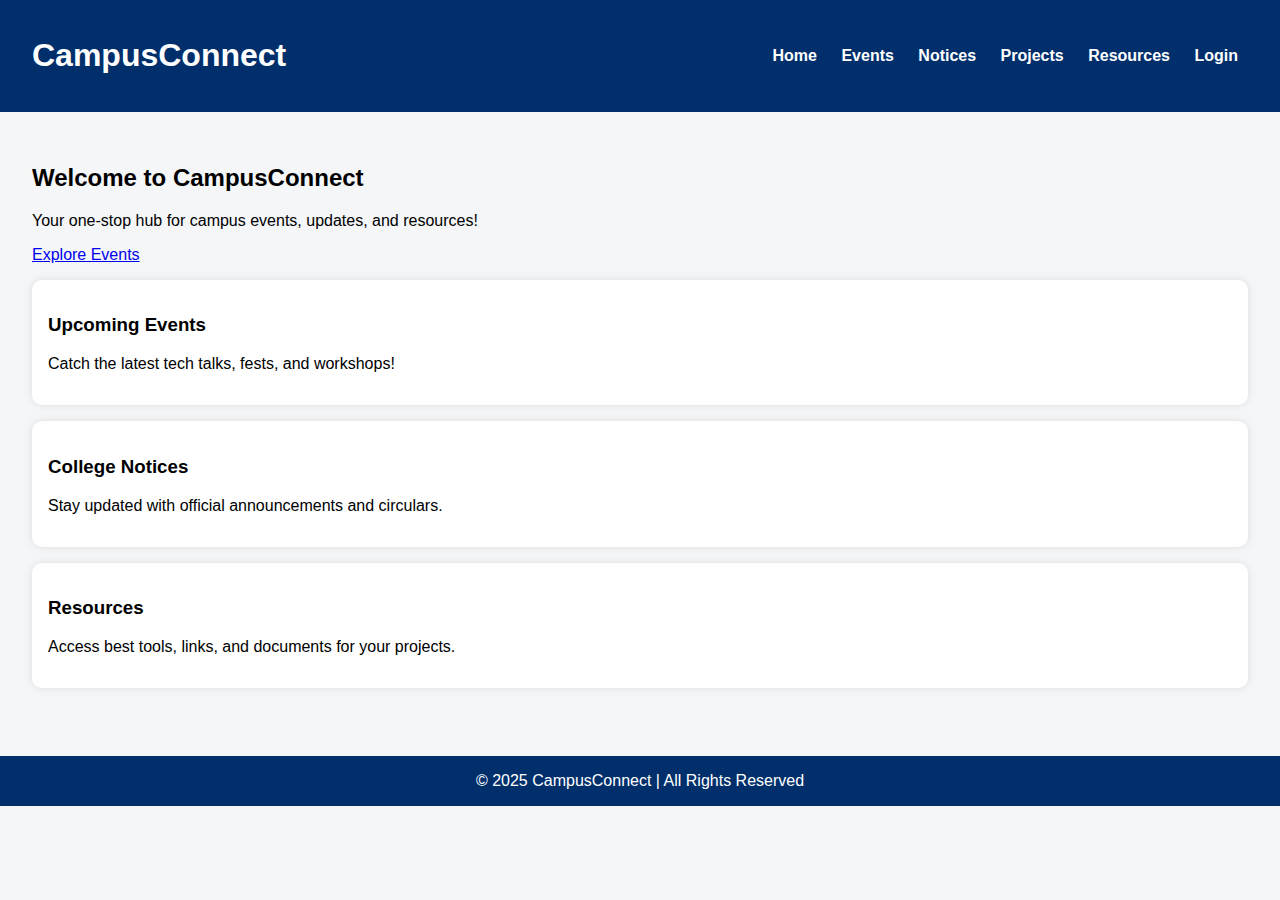
<file: index.html>
<!DOCTYPE html>
<html lang="en">
<head>
  <meta charset="UTF-8">
  <title>CampusConnect - Home</title>
  <link rel="stylesheet" href="css/style.css">
</head>
<body>
  <header>
    <h1>CampusConnect</h1>
    <nav>
      <a href="index.html">Home</a>
      <a href="events.html">Events</a>
      <a href="notices.html">Notices</a>
      <a href="projects.html">Projects</a>
      <a href="resources.html">Resources</a>
      <a href="login.html">Login</a>
    </nav>
  </header>
  <main>
    <section class="hero">
      <h2>Welcome to CampusConnect</h2>
      <p>Your one-stop hub for campus events, updates, and resources!</p>
      <a href="events.html" class="button">Explore Events</a>
    </section>
    <section class="highlights">
      <div class="event-card">
        <h3>Upcoming Events</h3>
        <p>Catch the latest tech talks, fests, and workshops!</p>
      </div>
      <div class="event-card">
        <h3>College Notices</h3>
        <p>Stay updated with official announcements and circulars.</p>
      </div>
      <div class="event-card">
        <h3>Resources</h3>
        <p>Access best tools, links, and documents for your projects.</p>
      </div>
    </section>
  </main>
  <footer>
    &copy; 2025 CampusConnect | All Rights Reserved
  </footer>
</body>
</html>
</file>
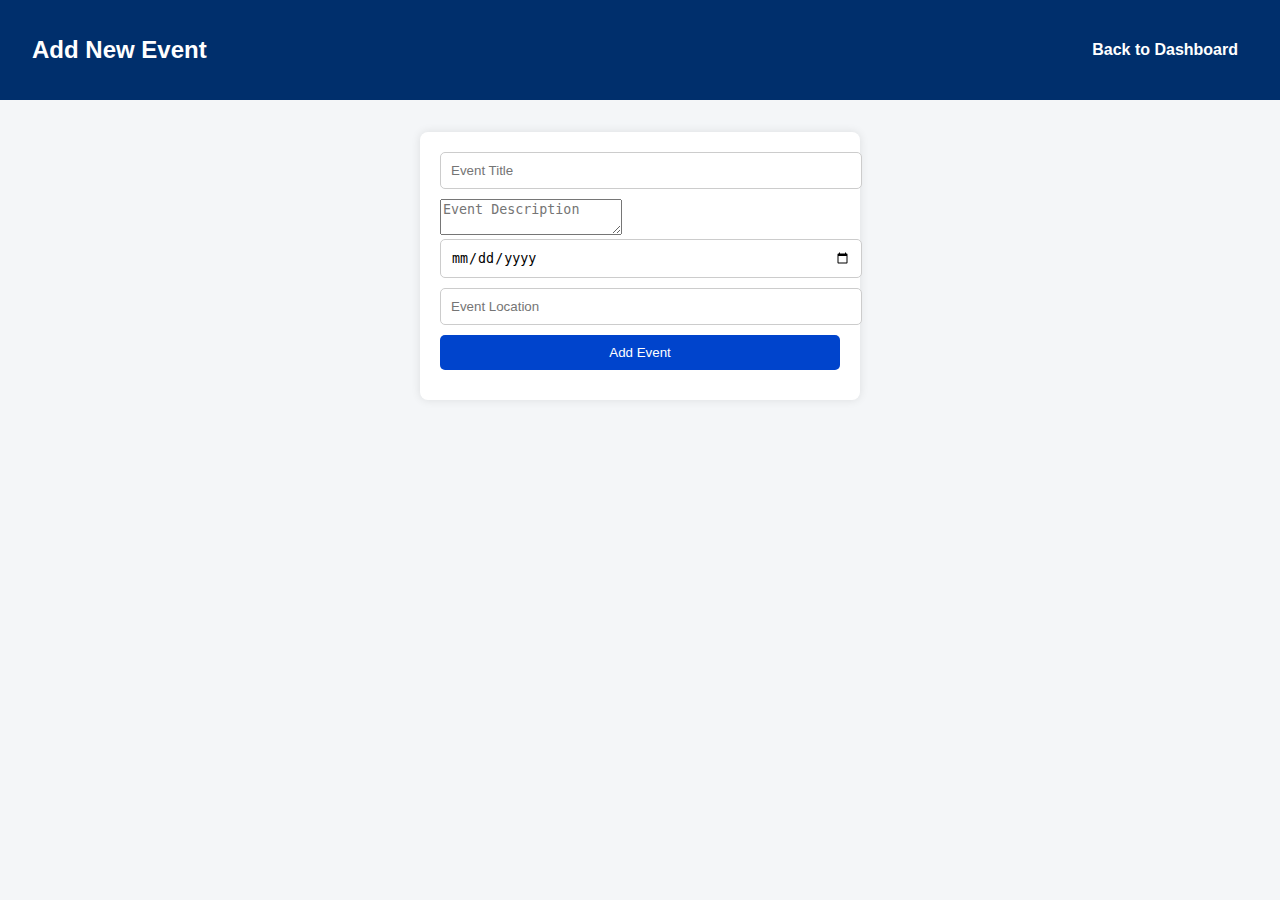
<file: add-event.html>
<!DOCTYPE html>
<html lang="en">
<head>
  <meta charset="UTF-8">
  <title>Add Event - CampusConnect</title>
  <link rel="stylesheet" href="css/style.css">
</head>
<body>
  <header>
    <h2>Add New Event</h2>
    <nav>
      <a href="dashboard-admin.html">Back to Dashboard</a>
    </nav>
  </header>
  <main>
    <form action="php/add-event.php" method="POST">
      <input type="text" name="title" placeholder="Event Title" required>
      <textarea name="description" placeholder="Event Description" required></textarea>
      <input type="date" name="date" required>
      <input type="text" name="location" placeholder="Event Location" required>
      <button type="submit">Add Event</button>
    </form>
  </main>
</body>
</html>
</file>
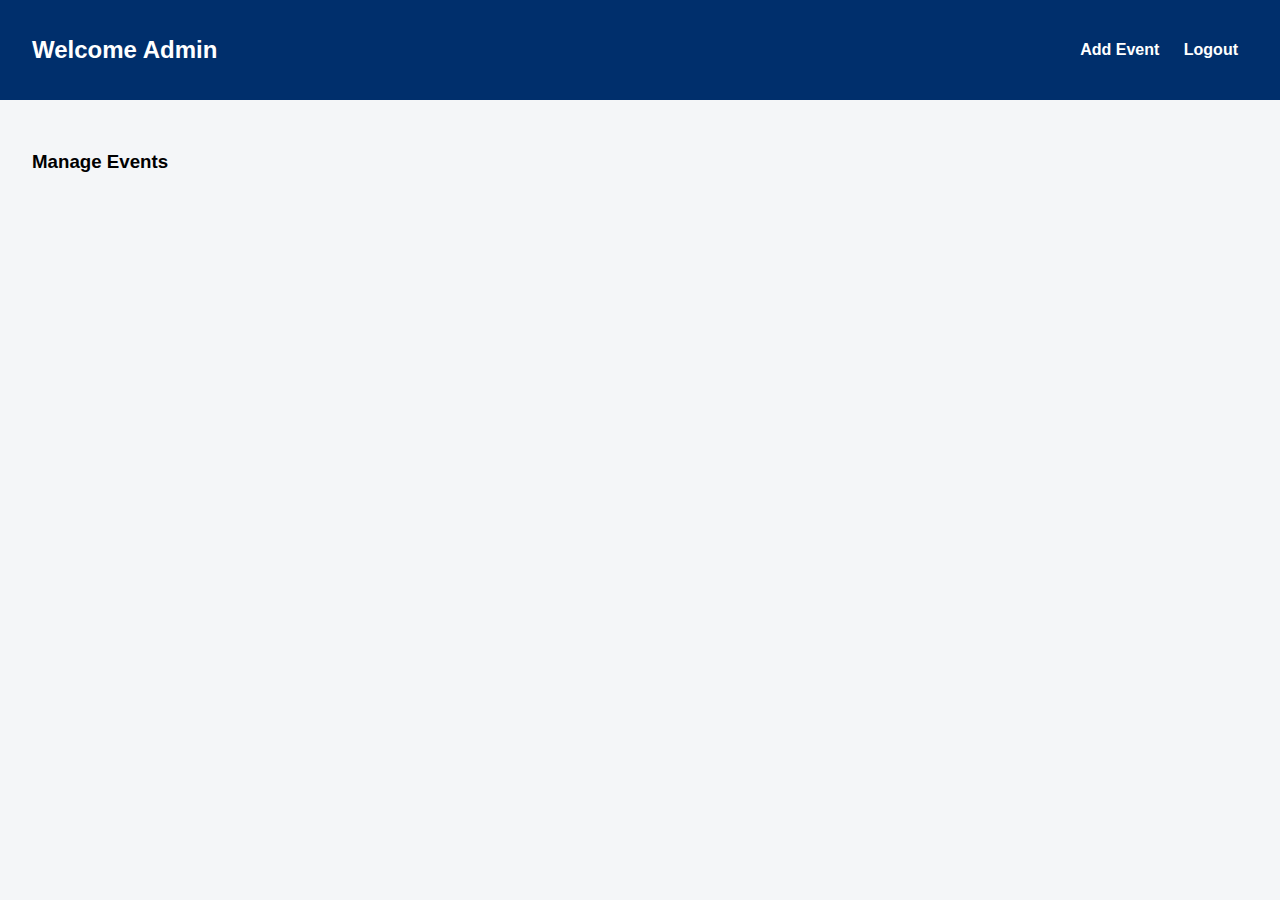
<file: dashboard-admin.html>
<!DOCTYPE html>
<html lang="en">
<head>
  <meta charset="UTF-8">
  <title>Admin Dashboard - CampusConnect</title>
  <link rel="stylesheet" href="css/style.css">
</head>
<body>
  <header>
    <h2>Welcome Admin</h2>
    <nav>
      <a href="add-event.html">Add Event</a>
      <a href="php/logout.php">Logout</a>
    </nav>
  </header>
  <main>
    <h3>Manage Events</h3>
    <div id="event-list"></div>
  </main>
  <script src="js/script.js"></script>
</body>
</html>
</file>
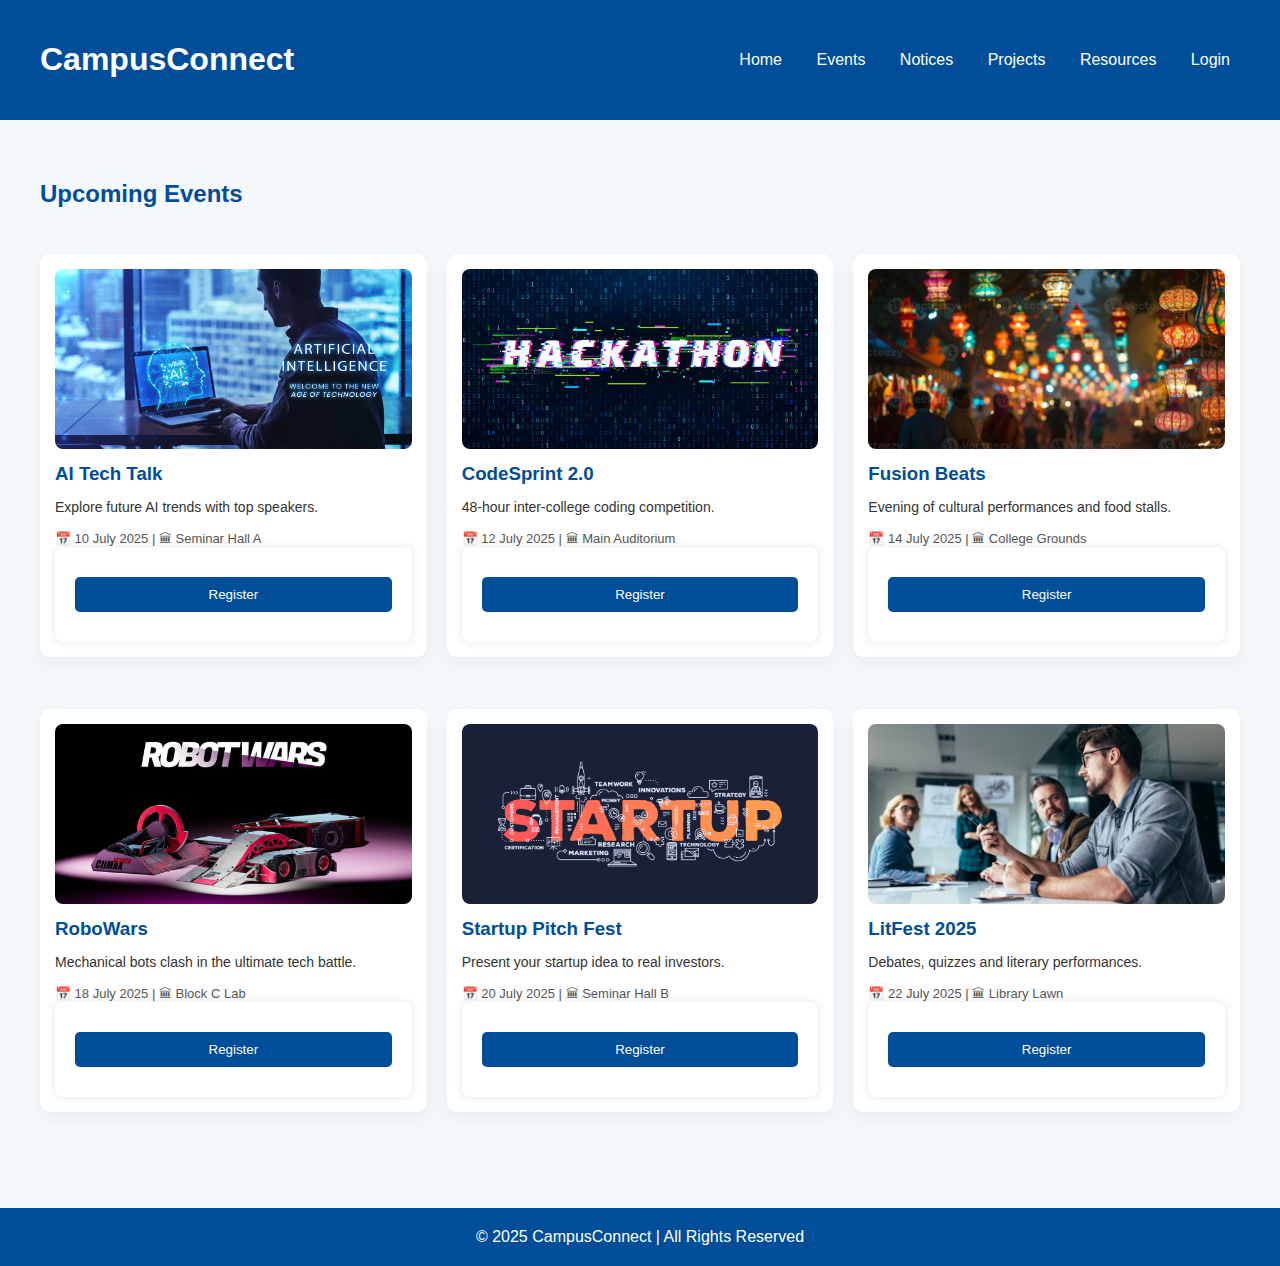
<file: events.html>
<!DOCTYPE html>
<html lang="en">
<head>
  <meta charset="UTF-8">
  <title>CampusConnect - Events</title>
  <link rel="stylesheet" href="css/style.css">
  <style>
    body {
      font-family: 'Segoe UI', sans-serif;
      background: #f5f8fb;
      margin: 0;
      padding: 0;
    }
    header {
      background-color: #004d99;
      padding: 20px 40px;
      color: #fff;
      display: flex;
      justify-content: space-between;
      align-items: center;
    }
    nav a {
      color: #fff;
      text-decoration: none;
      margin-left: 20px;
      font-weight: 500;
    }
    main {
      max-width: 1200px;
      margin: auto;
      padding: 40px 20px;
    }
    h2 {
      color: #004d99;
      margin-bottom: 30px;
    }
    .event-grid {
      display: grid;
      grid-template-columns: repeat(auto-fit, minmax(300px, 1fr));
      gap: 20px;
    }
    .event-card {
      background: #fff;
      border-radius: 10px;
      box-shadow: 0 6px 18px rgba(0,0,0,0.05);
      padding: 15px;
    }
    .event-card img {
      width: 100%;
      height: 180px;
      object-fit: cover;
      border-radius: 8px;
    }
    .event-card h3 {
      margin: 10px 0 5px;
      color: #004d99;
    }
    .event-card p {
      font-size: 14px;
      color: #333;
    }
    .event-card span {
      font-size: 13px;
      color: #555;
    }
    .btn {
      margin-top: 10px;
      padding: 10px 16px;
      background-color: #004d99;
      color: #fff;
      border: none;
      border-radius: 5px;
      cursor: pointer;
    }
    footer {
      text-align: center;
      padding: 20px;
      background-color: #004d99;
      color: #fff;
      margin-top: 40px;
    }
  </style>
</head>
<body>

  <header>
    <h1>CampusConnect</h1>
    <nav>
      <a href="index.html">Home</a>
      <a href="events.html">Events</a>
      <a href="notices.html">Notices</a>
      <a href="projects.html">Projects</a>
      <a href="resources.html">Resources</a>
      <a href="login.html">Login</a>
    </nav>
  </header>

  <main>
    <h2>Upcoming Events</h2>
    <div class="event-grid">

      <!-- Sample Event 1 -->
      <div class="event-card">
        <img src="images/ai.png" alt="AI Tech Talk">
        <h3>AI Tech Talk</h3>
        <p>Explore future AI trends with top speakers.</p>
        <span>📅 10 July 2025 | 🏛 Seminar Hall A</span>
        <form action="php/register-event.php" method="POST">
          <input type="hidden" name="event_id" value="1">
          <button type="submit" class="btn">Register</button>
        </form>
      </div>

      <!-- Sample Event 2 -->
      <div class="event-card">
        <img src="images/hack.jpg" alt="Hackathon">
        <h3>CodeSprint 2.0</h3>
        <p>48-hour inter-college coding competition.</p>
        <span>📅 12 July 2025 | 🏛 Main Auditorium</span>
        <form action="php/register-event.php" method="POST">
          <input type="hidden" name="event_id" value="2">
          <button type="submit" class="btn">Register</button>
        </form>
      </div>

      <!-- Sample Event 3 -->
      <div class="event-card">
        <img src="images/third.jpg" alt="Fusion Beats">
        <h3>Fusion Beats</h3>
        <p>Evening of cultural performances and food stalls.</p>
        <span>📅 14 July 2025 | 🏛 College Grounds</span>
        <form action="php/register-event.php" method="POST">
          <input type="hidden" name="event_id" value="3">
          <button type="submit" class="btn">Register</button>
        </form>
      </div>

      <!-- Sample Event 4 -->
      <div class="event-card">
        <img src="images/robo.jpg" alt="Robowar">
        <h3>RoboWars</h3>
        <p>Mechanical bots clash in the ultimate tech battle.</p>
        <span>📅 18 July 2025 | 🏛 Block C Lab</span>
        <form action="php/register-event.php" method="POST">
          <input type="hidden" name="event_id" value="4">
          <button type="submit" class="btn">Register</button>
        </form>
      </div>

      <!-- Sample Event 5 -->
      <div class="event-card">
        <img src="images/startup.png" alt="Startup Pitch Fest">
        <h3>Startup Pitch Fest</h3>
        <p>Present your startup idea to real investors.</p>
        <span>📅 20 July 2025 | 🏛 Seminar Hall B</span>
        <form action="php/register-event.php" method="POST">
          <input type="hidden" name="event_id" value="5">
          <button type="submit" class="btn">Register</button>
        </form>
      </div>

      <!-- Sample Event 6 -->
      <div class="event-card">
        <img src="images/team.jpg" alt="Lit Fest">
        <h3>LitFest 2025</h3>
        <p>Debates, quizzes and literary performances.</p>
        <span>📅 22 July 2025 | 🏛 Library Lawn</span>
        <form action="php/register-event.php" method="POST">
          <input type="hidden" name="event_id" value="6">
          <button type="submit" class="btn">Register</button>
        </form>
      </div>

    </div>
  </main>

  <footer>
    &copy; 2025 CampusConnect | All Rights Reserved
  </footer>

</body>
</html>
</file>
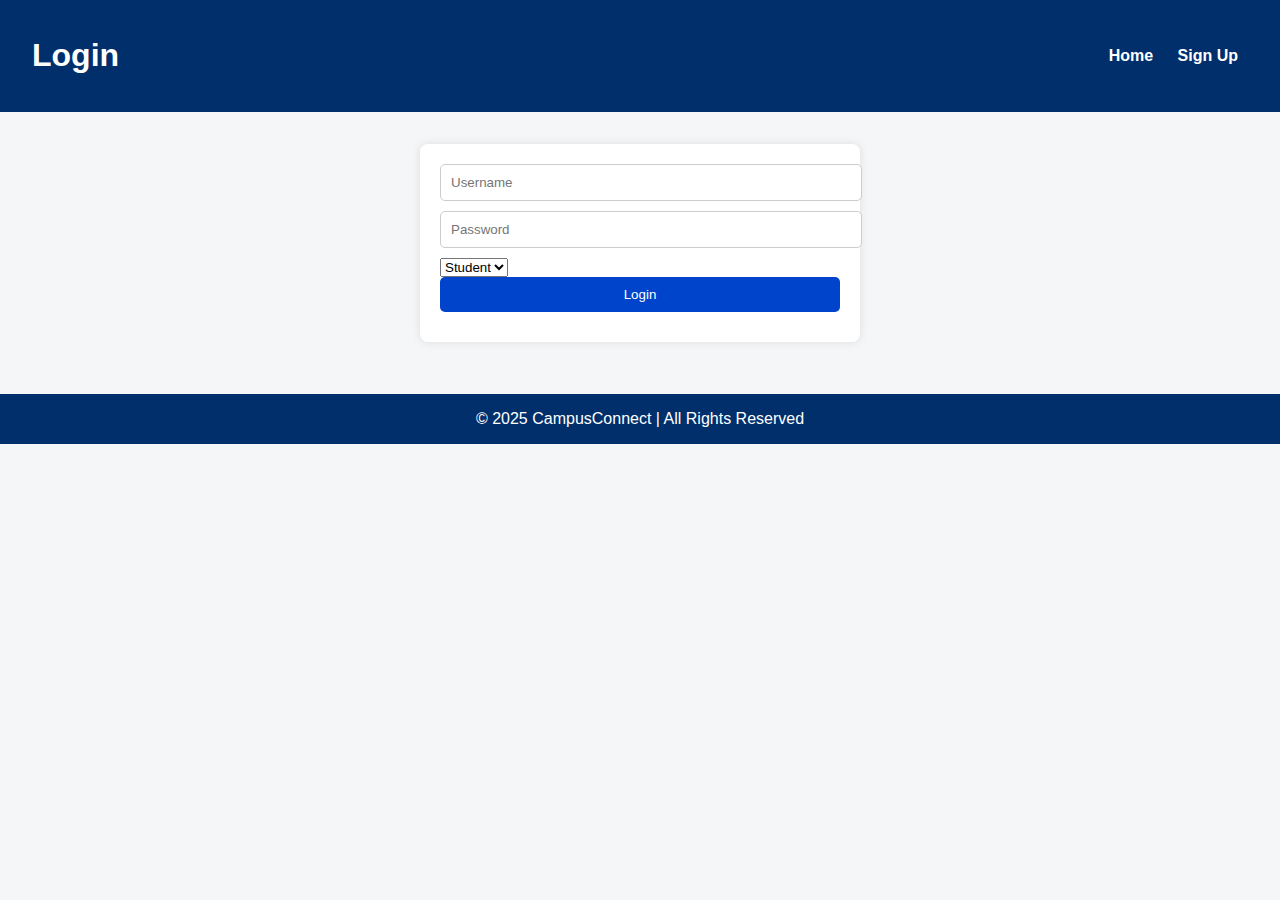
<file: Login.html>
<!DOCTYPE html>
<html lang="en">
<head>
  <meta charset="UTF-8">
  <title>Login - CampusConnect</title>
  <link rel="stylesheet" href="css/style.css">
</head>
<body>
  <header>
    <h1>Login</h1>
    <nav>
      <a href="index.html">Home</a>
      <a href="signup.html">Sign Up</a>
    </nav>
  </header>
  <main>
    <form action="php/login.php" method="POST">
      <input type="text" name="username" placeholder="Username" required>
      <input type="password" name="password" placeholder="Password" required>
      <select name="role" required>
        <option value="student">Student</option>
        <option value="admin">Admin</option>
      </select>
      <button type="submit">Login</button>
    </form>
  </main>
  <footer>
    &copy; 2025 CampusConnect | All Rights Reserved
  </footer>
</body>
</html>
</file>
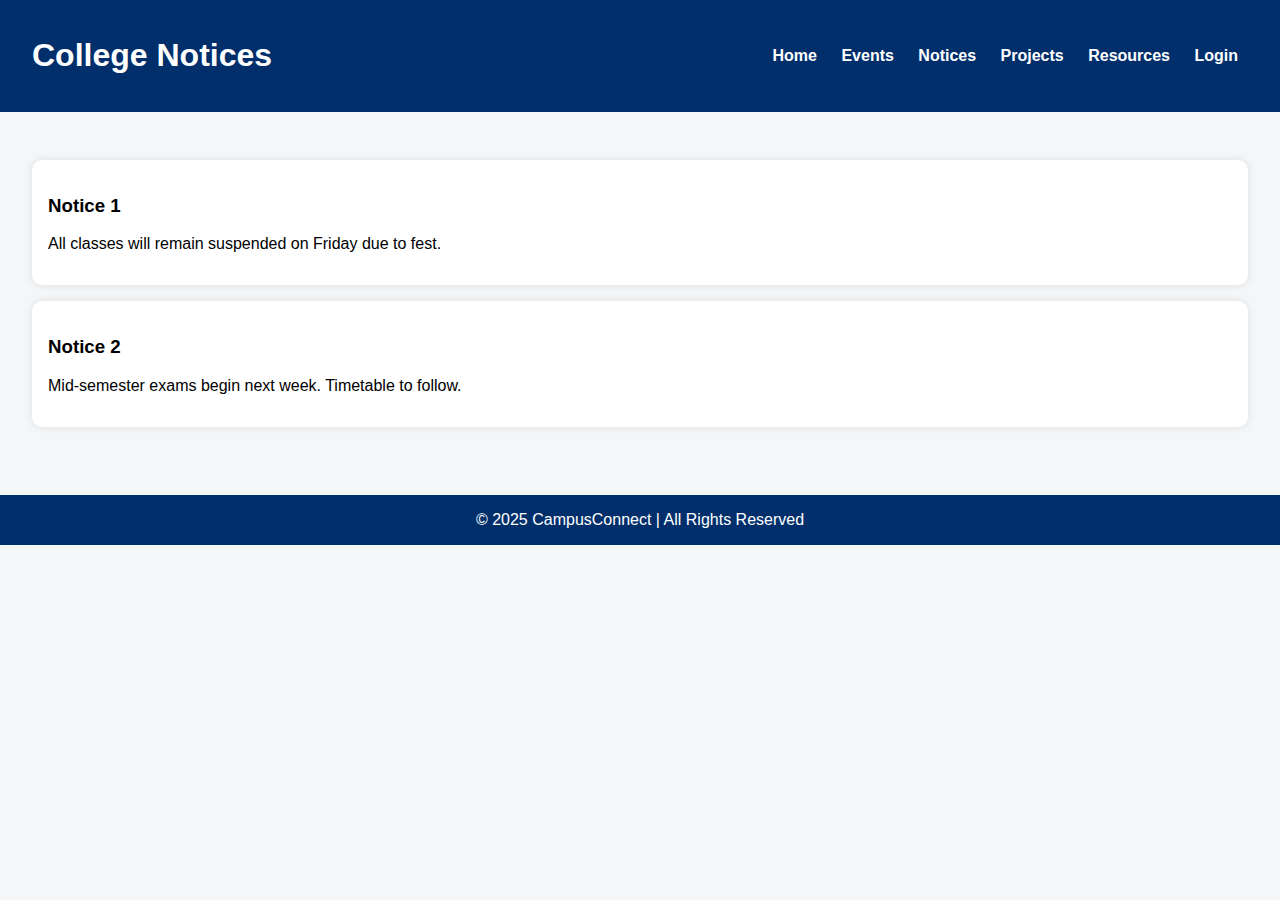
<file: notices.html>
<!DOCTYPE html>
<html lang="en">
<head>
  <meta charset="UTF-8">
  <title>CampusConnect - Notices</title>
  <link rel="stylesheet" href="css/style.css">
</head>
<body>
  <header>
    <h1>College Notices</h1>
    <nav>
      <a href="index.html">Home</a>
      <a href="events.html">Events</a>
      <a href="notices.html">Notices</a>
      <a href="projects.html">Projects</a>
      <a href="resources.html">Resources</a>
      <a href="login.html">Login</a>
    </nav>
  </header>
  <main>
    <section>
      <div class="event-card">
        <h3>Notice 1</h3>
        <p>All classes will remain suspended on Friday due to fest.</p>
      </div>
      <div class="event-card">
        <h3>Notice 2</h3>
        <p>Mid-semester exams begin next week. Timetable to follow.</p>
      </div>
    </section>
  </main>
  <footer>
    &copy; 2025 CampusConnect | All Rights Reserved
  </footer>
</body>
</html>
</file>
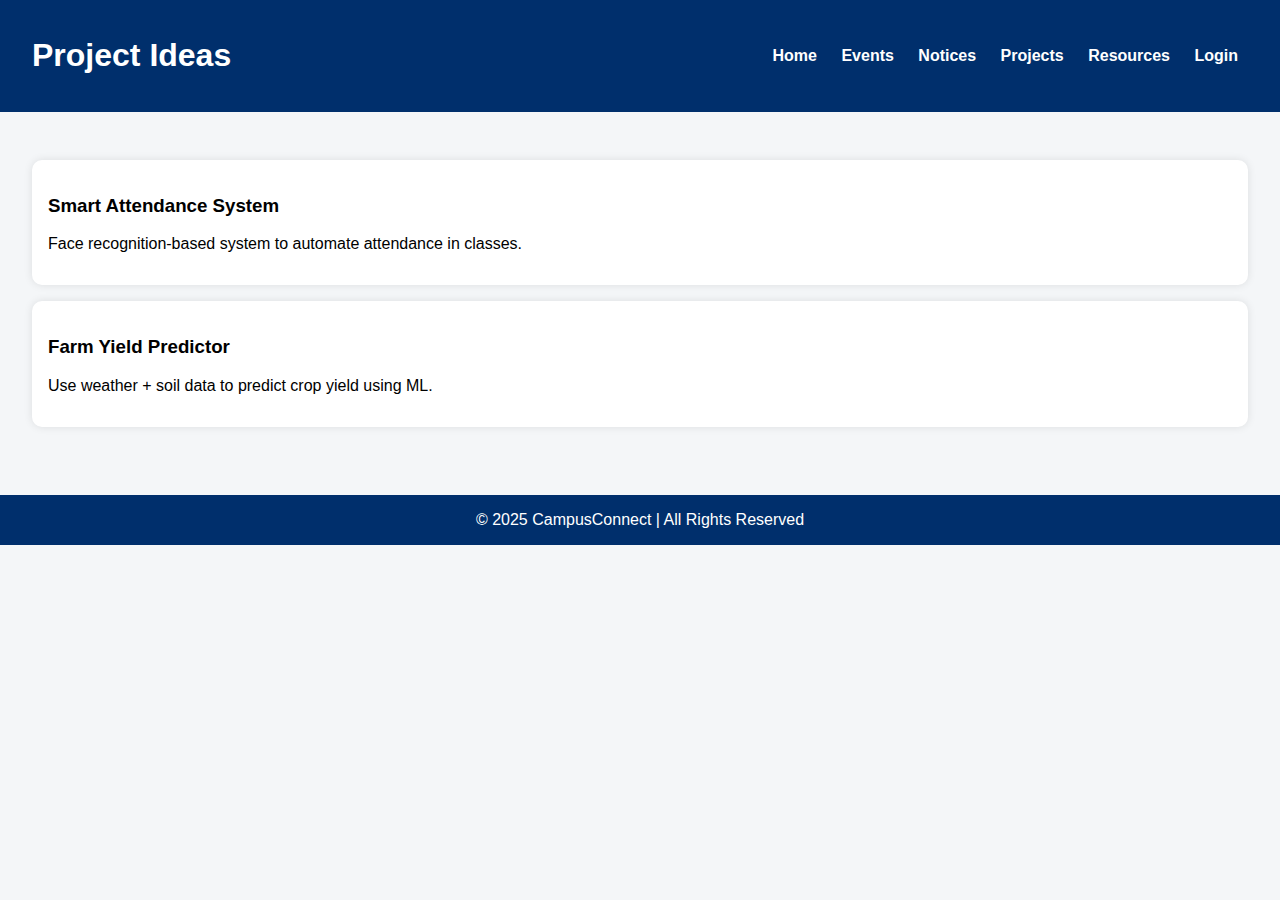
<file: projects.html>
<!DOCTYPE html>
<html lang="en">
<head>
  <meta charset="UTF-8">
  <title>CampusConnect - Projects</title>
  <link rel="stylesheet" href="css/style.css">
</head>
<body>
  <header>
    <h1>Project Ideas</h1>
    <nav>
      <a href="index.html">Home</a>
      <a href="events.html">Events</a>
      <a href="notices.html">Notices</a>
      <a href="projects.html">Projects</a>
      <a href="resources.html">Resources</a>
      <a href="login.html">Login</a>
    </nav>
  </header>
  <main>
    <section>
      <div class="event-card">
        <h3>Smart Attendance System</h3>
        <p>Face recognition-based system to automate attendance in classes.</p>
      </div>
      <div class="event-card">
        <h3>Farm Yield Predictor</h3>
        <p>Use weather + soil data to predict crop yield using ML.</p>
      </div>
    </section>
  </main>
  <footer>
    &copy; 2025 CampusConnect | All Rights Reserved
  </footer>
</body>
</html>
</file>
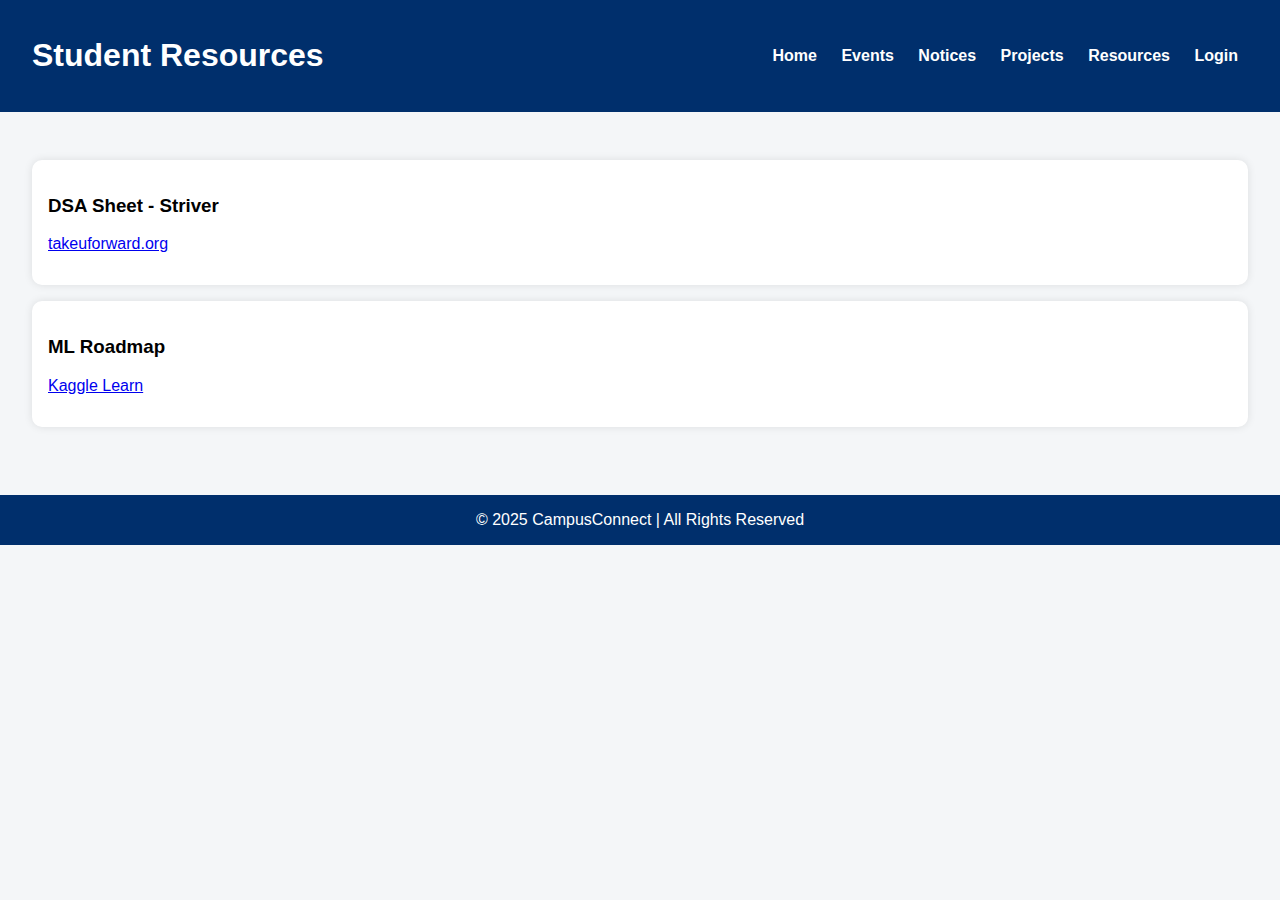
<file: resources.html>
<!DOCTYPE html>
<html lang="en">
<head>
  <meta charset="UTF-8">
  <title>CampusConnect - Resources</title>
  <link rel="stylesheet" href="css/style.css">
</head>
<body>
  <header>
    <h1>Student Resources</h1>
    <nav>
      <a href="index.html">Home</a>
      <a href="events.html">Events</a>
      <a href="notices.html">Notices</a>
      <a href="projects.html">Projects</a>
      <a href="resources.html">Resources</a>
      <a href="login.html">Login</a>
    </nav>
  </header>
  <main>
    <section>
      <div class="event-card">
        <h3>DSA Sheet - Striver</h3>
        <p><a href="https://takeuforward.org/">takeuforward.org</a></p>
      </div>
      <div class="event-card">
        <h3>ML Roadmap</h3>
        <p><a href="https://www.kaggle.com/learn">Kaggle Learn</a></p>
      </div>
    </section>
  </main>
  <footer>
    &copy; 2025 CampusConnect | All Rights Reserved
  </footer>
</body>
</html>
</file>
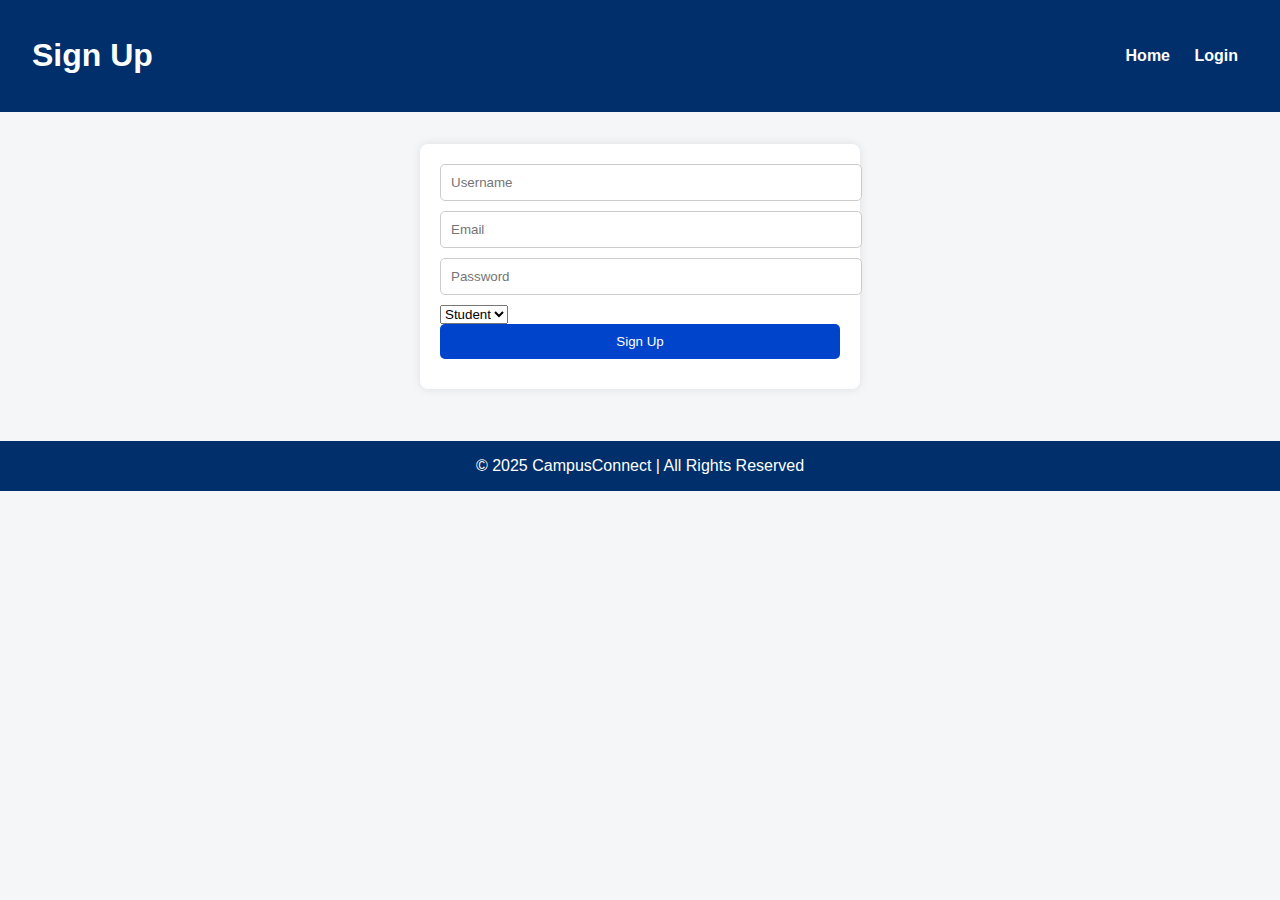
<file: signup.html>
<!DOCTYPE html>
<html lang="en">
<head>
  <meta charset="UTF-8">
  <title>Sign Up - CampusConnect</title>
  <link rel="stylesheet" href="css/style.css">
</head>
<body>
  <header>
    <h1>Sign Up</h1>
    <nav>
      <a href="index.html">Home</a>
      <a href="login.html">Login</a>
    </nav>
  </header>
  <main>
    <form action="php/signup.php" method="POST">
      <input type="text" name="username" placeholder="Username" required>
      <input type="email" name="email" placeholder="Email" required>
      <input type="password" name="password" placeholder="Password" required>
      <select name="role" required>
        <option value="student">Student</option>
        <option value="admin">Admin</option>
      </select>
      <button type="submit">Sign Up</button>
    </form>
  </main>
  <footer>
    &copy; 2025 CampusConnect | All Rights Reserved
  </footer>
</body>
</html>
</file>
<file: css/style.css>
body { font-family: Arial, sans-serif; background-color: #f4f6f8; margin: 0; padding: 0; }
header { background: #002f6c; color: white; padding: 1rem 2rem; display: flex; justify-content: space-between; align-items: center; }
nav a { margin: 0 10px; color: white; text-decoration: none; font-weight: bold; }
main { padding: 2rem; }
footer { background: #002f6c; color: white; text-align: center; padding: 1rem; }
form { max-width: 400px; margin: auto; background: white; padding: 20px; border-radius: 8px; box-shadow: 0 0 10px rgba(0,0,0,0.1); }
input, button { width: 100%; margin-bottom: 10px; padding: 10px; border-radius: 5px; border: 1px solid #ccc; }
button { background: #0044cc; color: white; border: none; cursor: pointer; }
button:hover { background: #0055ee; }
.event-card { background: white; margin: 1rem 0; padding: 1rem; border-radius: 10px; box-shadow: 0 0 8px rgba(0,0,0,0.1); }
/* style.css */
body {
  font-family: Arial, sans-serif;
  background-color: #f4f6f8;
  margin: 0;
  padding: 0;
}
header {
  background: #002f6c;
  color: white;
  padding: 1rem 2rem;
  display: flex;
  justify-content: space-between;
  align-items: center;
}
nav a {
  margin: 0 10px;
  color: white;
  text-decoration: none;
  font-weight: bold;
}
main {
  padding: 2rem;
}
footer {
  background: #002f6c;
  color: white;
  text-align: center;
  padding: 1rem;
  margin-top: 20px;
}
form {
  max-width: 400px;
  margin: auto;
  background: white;
  padding: 20px;
  border-radius: 8px;
  box-shadow: 0 0 10px rgba(0,0,0,0.1);
}
input, button {
  width: 100%;
  margin-bottom: 10px;
  padding: 10px;
  border-radius: 5px;
  border: 1px solid #ccc;
}
button {
  background: #0044cc;
  color: white;
  border: none;
  cursor: pointer;
}
button:hover {
  background: #0055ee;
}
.event-card {
  background: white;
  margin: 1rem 0;
  padding: 1rem;
  border-radius: 10px;
  box-shadow: 0 0 8px rgba(0,0,0,0.1);
}

/* Utility */
.text-center {
  text-align: center;
}
/* style.css */
body {
  font-family: Arial, sans-serif;
  background-color: #f4f6f8;
  margin: 0;
  padding: 0;
}
header {
  background: #002f6c;
  color: white;
  padding: 1rem 2rem;
  display: flex;
  justify-content: space-between;
  align-items: center;
}
nav a {
  margin: 0 10px;
  color: white;
  text-decoration: none;
  font-weight: bold;
}
main {
  padding: 2rem;
}
footer {
  background: #002f6c;
  color: white;
  text-align: center;
  padding: 1rem;
  margin-top: 20px;
}
form {
  max-width: 400px;
  margin: auto;
  background: white;
  padding: 20px;
  border-radius: 8px;
  box-shadow: 0 0 10px rgba(0,0,0,0.1);
}
input, button {
  width: 100%;
  margin-bottom: 10px;
  padding: 10px;
  border-radius: 5px;
  border: 1px solid #ccc;
}
button {
  background: #0044cc;
  color: white;
  border: none;
  cursor: pointer;
}
button:hover {
  background: #0055ee;
}
.event-card {
  background: white;
  margin: 1rem 0;
  padding: 1rem;
  border-radius: 10px;
  box-shadow: 0 0 8px rgba(0,0,0,0.1);
}
.text-center {
  text-align: center;
}
</file>
